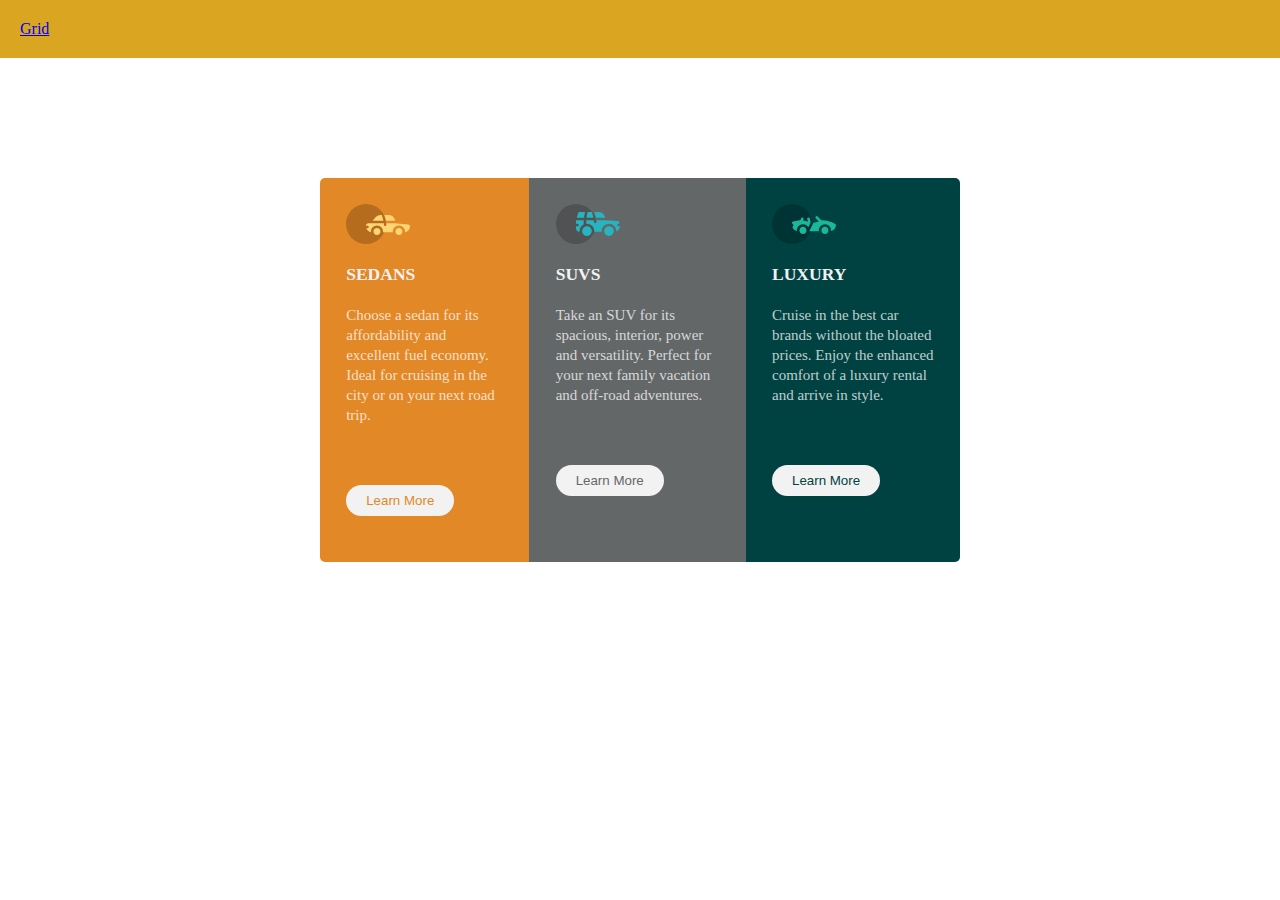
<file: index.html>
<!DOCTYPE html>
<html lang="en">
<head>
    <meta charset="UTF-8">
    <meta http-equiv="X-UA-Compatible" content="IE=edge">
    <meta name="viewport" content="width=device-width, initial-scale=1.0">
    <title>Layout</title>
    <link rel="stylesheet" href="style.css">
    <link rel="shortcut icon" href="images/favicon-32x32.png" type="image/x-icon">
    <link rel="stylesheet" href="https://fonts.google.com/specimen/Big+Shoulders+Display">
    <link rel="stylesheet" href="https://fonts.google.com/specimen/Lexend+Deca">
</head>
<body>
    <header>
        <div><a href="grid.html">Grid</a></div>
        
    </header>
    <div class="flex-container">
        <div class="sedan">
            <img src="images/icon-sedans.svg" alt="">
            <h3>SEDANS</h3>
            <P>Choose a sedan for its affordability and excellent fuel economy. Ideal for cruising in the city or on your next road trip. </P>
            <button>Learn More</button>
        </div>
        <div class="suv">
            <img src="images/icon-suvs.svg" alt="">
            <h3>SUVS</h3>
            <p>Take an SUV for its spacious, interior, power and versatility. Perfect for your next family vacation and off-road adventures.</p>
            <button>Learn More</button>
        </div>
        <div class="luxury">
            <img src="images/icon-luxury.svg" alt="">
            <h3>LUXURY</h3>
            <p>Cruise in the best car brands without
                the bloated prices. Enjoy the enhanced comfort of a luxury rental and arrive in style.</p>
                <button>Learn More</button>
        </div>
        
    </div>
</body>
</html>
</file>
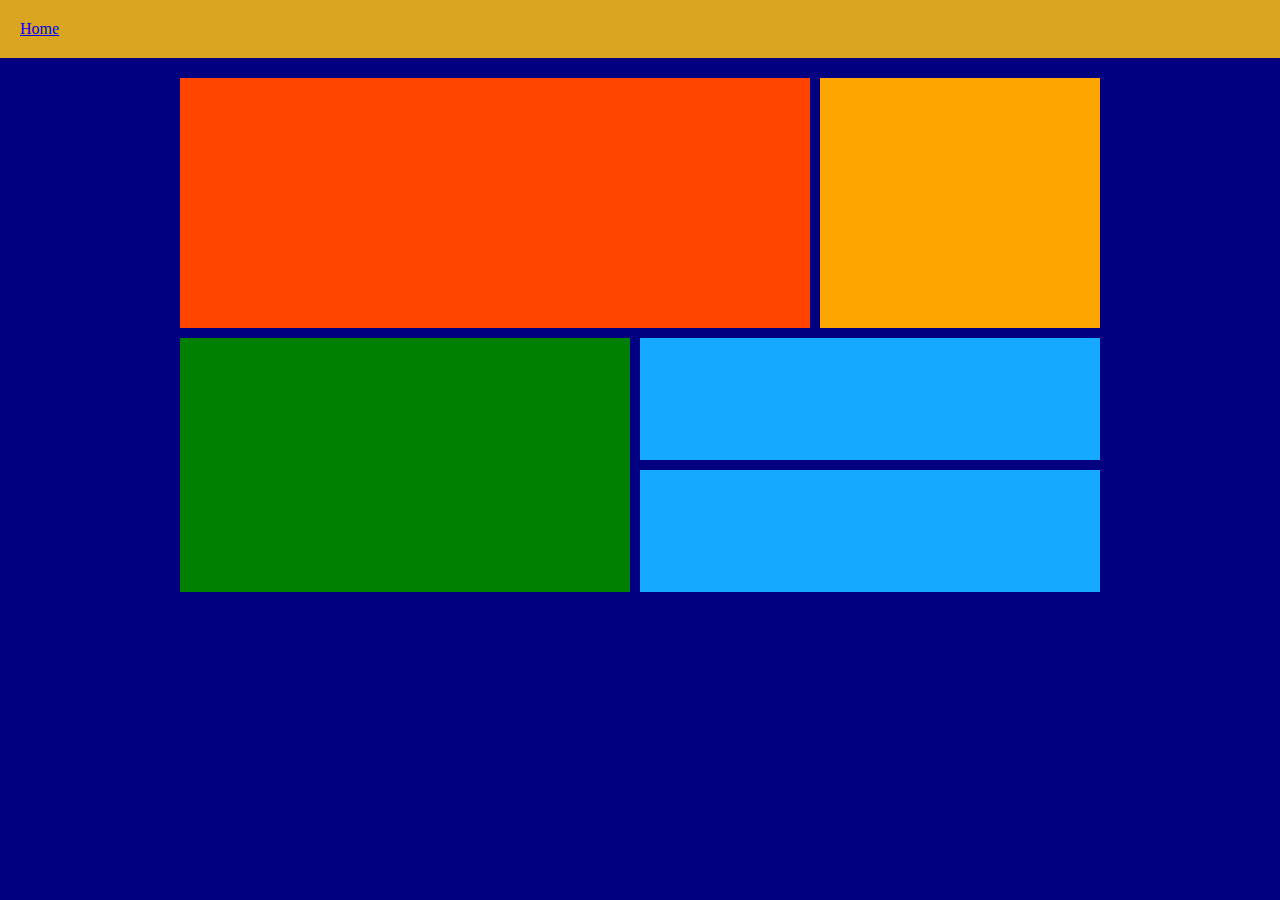
<file: grid.html>
<!DOCTYPE html>
<html lang="en">
<head>
    <meta charset="UTF-8">
    <meta http-equiv="X-UA-Compatible" content="IE=edge">
    <meta name="viewport" content="width=device-width, initial-scale=1.0">
    <title>Grid</title>
    <link rel="stylesheet" href="style.css">
    <link rel="stylesheet" href="images/favicon-32x32.png">
</head>
<body class="gridbody">
  <header>
    <a href="index.html">Home</a>
  </header>  

  <div class="grid-container">
    <div class="item1">1</div>
    <div class="item2">2</div>
    <div class="item3">3</div>
    <div class="item4">4</div>
    <div class="item5">5</div>
  </div>
</body>
</html>
</file>
<file: style.css>
*,*::after,*::before{
    margin: 0;
    padding: 0;
    box-sizing: border-box;
}
header{
    background-color: goldenrod;
    padding: 20px;
    
}
.flex-container{
    display: flex;
    flex-direction: row;
    width: 50%;
    margin: auto;
    margin-top: 120px;
    background-color: hsl(0, 0%, 95%);
    border-radius: 10px;
}
.sedan{
    background-color: hsl(31, 77%, 52%);
    display: flex;
    flex-direction: column;
    align-items: flex-start;
    padding: 26.17px;
    font-size: 15px;
    border-bottom-left-radius: 5px;
    border-top-left-radius: 5px;
    
}
.suv{
    background-color: hsl(195, 2%, 40%);
    display: flex;
    flex-direction: column;
    align-items: flex-start;
    padding: 26.16px;
    font-size: 15px;
    
}
.luxury{
    background-color: hsl(179, 100%, 13%);
    display: flex;
    flex-direction: column;
    align-items: flex-start;
    padding: 26.16px;
    font-size: 15px;
    border-top-right-radius: 5px;
    border-bottom-right-radius: 5px;
}
p{
    font-family: "Lexend Deca";
    font-weight: 400;
    margin-bottom: 60px ;
    color: hsla(0, 0%, 100%, 0.75);
    line-height: 20px;
}
h3{
    font-family: "Big Shoulders Display";
    margin: 20px 0;
    font-weight: 700;
    color: hsl(0, 0%, 95%);
}
button{
    background-color: hsl(0, 0%, 95%);
    padding:8px 20px;
    border-radius: 20px;
    border: none;
    margin-bottom: 20px;
}
.sedan button{
    color: hsl(31, 77%, 52%);
}
.suv button{
    color: hsl(195, 2%, 40%);
}
.luxury button{
    color: hsl(179, 100%, 13%);
}

/* grid */
.gridbody{
    background-color: navy;
}
.grid-container{
    display: grid;
    grid-template-areas:'a a a b' 'c c d d' 'c c e e ';
    padding:20px;
    gap: 10px;
    height: 520px;
    width: 75%;
    margin: auto;
}
.grid-container div{
    padding: 50px;
    font-size: larger;
}
.item1{
    grid-area: a;
    background-color: orangered;
    height: 250px;
    color: orangered;
}
.item2{
    grid-area: b;
    background-color: orange;
    color: orange;
}
.item3{
    grid-area: c;
    background-color: green;
    color: green;
}
.item4{
    grid-area: d;
    background-color: rgb(21, 169, 255);
    color: rgb(21, 169, 255);
}
.item5{
    grid-area: e;
    background-color:rgb(21, 169, 255) ;
    color: rgb(21, 169, 255);
}

@media (max-width:800px) {
    
    .flex-container{
        
        width:90%;
    }
    
}
@media (max-width:600px) {
    
    .flex-container{
        flex-direction:column;
       
    }
    .sedan{
        border-top-right-radius: 5px;
        border-bottom-left-radius:0;
    }
    .luxury{
        border-top-right-radius: 0;
        border-bottom-left-radius: 5px;
    }
    .grid-container{
        width: 100%;
    }
    
}
</file>
